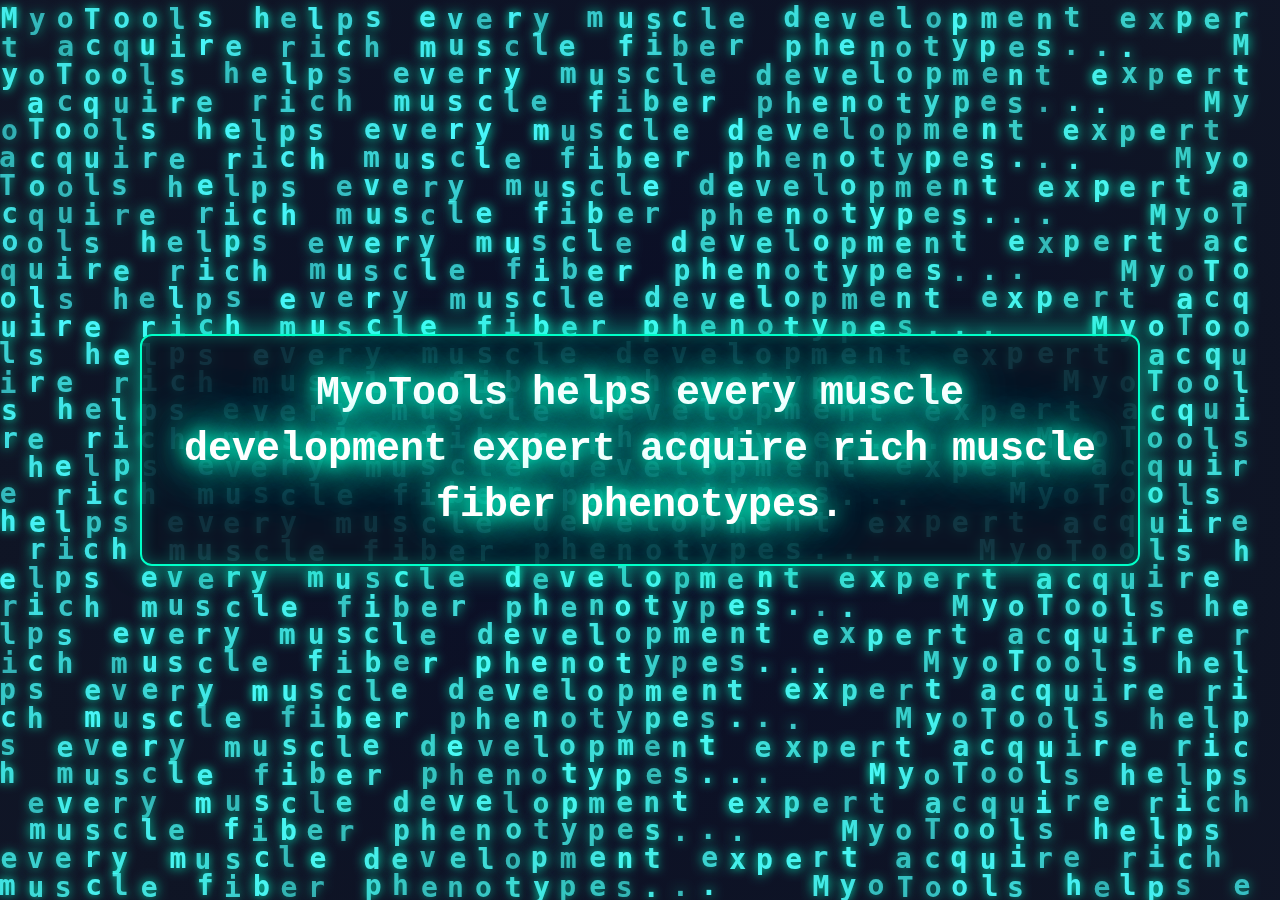
<file: index.htm>
<!DOCTYPE html>
<html lang="zh">
<head>
    <meta charset="UTF-8">
    <meta name="viewport" content="width=device-width, initial-scale=1.0">
    <title>MyoTools - Matrix Phenotyping</title>
    <link rel="stylesheet" href="style.css">
</head>
<body>
    <canvas id="matrixCanvas"></canvas>
    
    <div class="slogan-container">
        <div class="slogan-text">
            MyoTools helps every muscle development expert acquire rich muscle fiber phenotypes.
        </div>
    </div>
    
    <script src="script.js"></script>
</body>
</html>
</file>
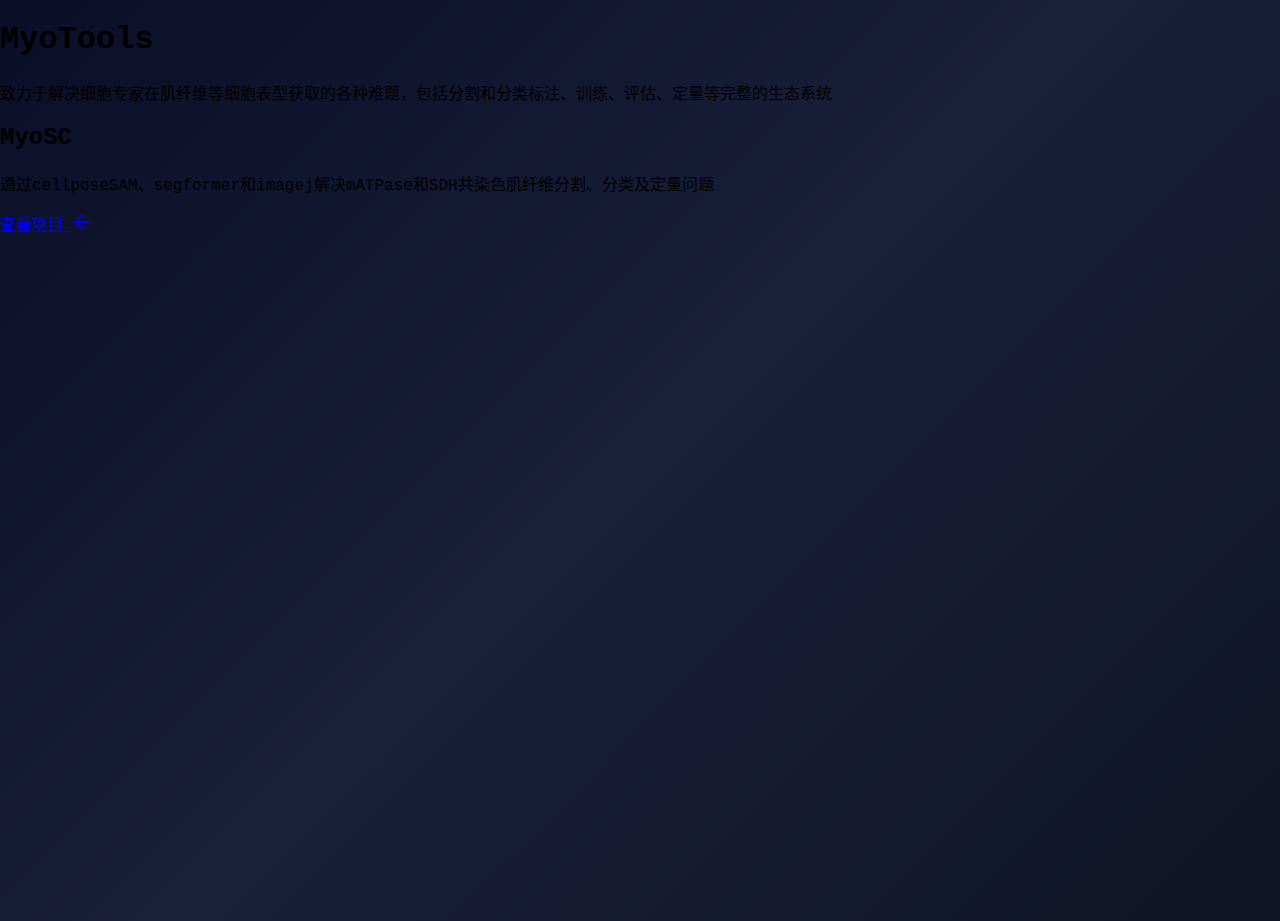
<file: index.html>
<!DOCTYPE html>
<html lang="zh-CN">
<head>
    <meta charset="UTF-8">
    <meta name="viewport" content="width=device-width, initial-scale=1.0">
    <title>MyoTools - 肌纤维表型分析工具集</title>
    <link rel="stylesheet" href="style.css">
</head>
<body>
    <canvas id="backgroundCanvas"></canvas>
    
    <div class="container">
        <header class="header">
            <h1 class="title">MyoTools</h1>
            <p class="subtitle">致力于解决细胞专家在肌纤维等细胞表型获取的各种难题，包括分割和分类标注、训练、评估、定量等完整的生态系统</p>
        </header>
        
        <main class="main-content">
            <section class="projects">
                <div class="project-card">
                    <h2 class="project-title">MyoSC</h2>
                    <p class="project-description">通过cellposeSAM、segformer和imagej解决mATPase和SDH共染色肌纤维分割、分类及定量问题</p>
                    <a href="https://github.com/MyoTools/MyoSC" class="project-link" target="_blank" rel="noopener noreferrer">
                        <span>查看项目</span>
                        <svg width="16" height="16" viewBox="0 0 16 16" fill="none">
                            <path d="M8 0L9.41 1.41L3.83 7H16V9H3.83L9.41 14.59L8 16L0 8L8 0Z" fill="currentColor"/>
                        </svg>
                    </a>
                </div>
            </section>
        </main>
    </div>
    
    <script src="script.js"></script>
</body>
</html>
</file>
<file: style.css>
/* 基础设置 */
body {
    margin: 0;
    padding: 0;
    background: linear-gradient(135deg, #0a0e27 0%, #1a1f3a 50%, #0f1525 100%);
    overflow: hidden;
    height: 100vh;
    font-family: 'Courier New', Courier, monospace; 
}

canvas {
    display: block;
    position: absolute;
    top: 0;
    left: 0;
    z-index: 1;
}

/* 中间口号容器 */
.slogan-container {
    position: absolute;
    top: 50%;
    left: 50%;
    transform: translate(-50%, -50%);
    z-index: 10;
    text-align: center;
    width: 90%;
    max-width: 1000px;
    pointer-events: none;
}

/* 口号文字样式 */
.slogan-text {
    color: #ffffff;
    font-size: 2.5rem;
    font-weight: 900;
    line-height: 1.4;
    text-shadow: 0 0 15px #00FFC8, 0 0 30px #00FFC8, 0 0 50px #00FFC8, 0 0 70px #00FFC8;
    background-color: rgba(10, 20, 35, 0.85); 
    padding: 30px;
    border: 2px solid #00FFC8;
    box-shadow: 0 0 30px rgba(0, 255, 200, 0.6), inset 0 0 15px rgba(0,255,200,0.3);
    border-radius: 12px;
    animation: breathe 4s infinite ease-in-out;
}

@keyframes breathe {
    0%, 100% { 
        opacity: 0.95; 
        box-shadow: 0 0 30px rgba(0, 255, 200, 0.5); 
    }
    50% { 
        opacity: 1; 
        box-shadow: 0 0 60px rgba(0, 255, 200, 0.9); 
    }
}

@media (max-width: 600px) {
    .slogan-text {
        font-size: 1.5rem;
        padding: 20px;
    }
}
</file>
